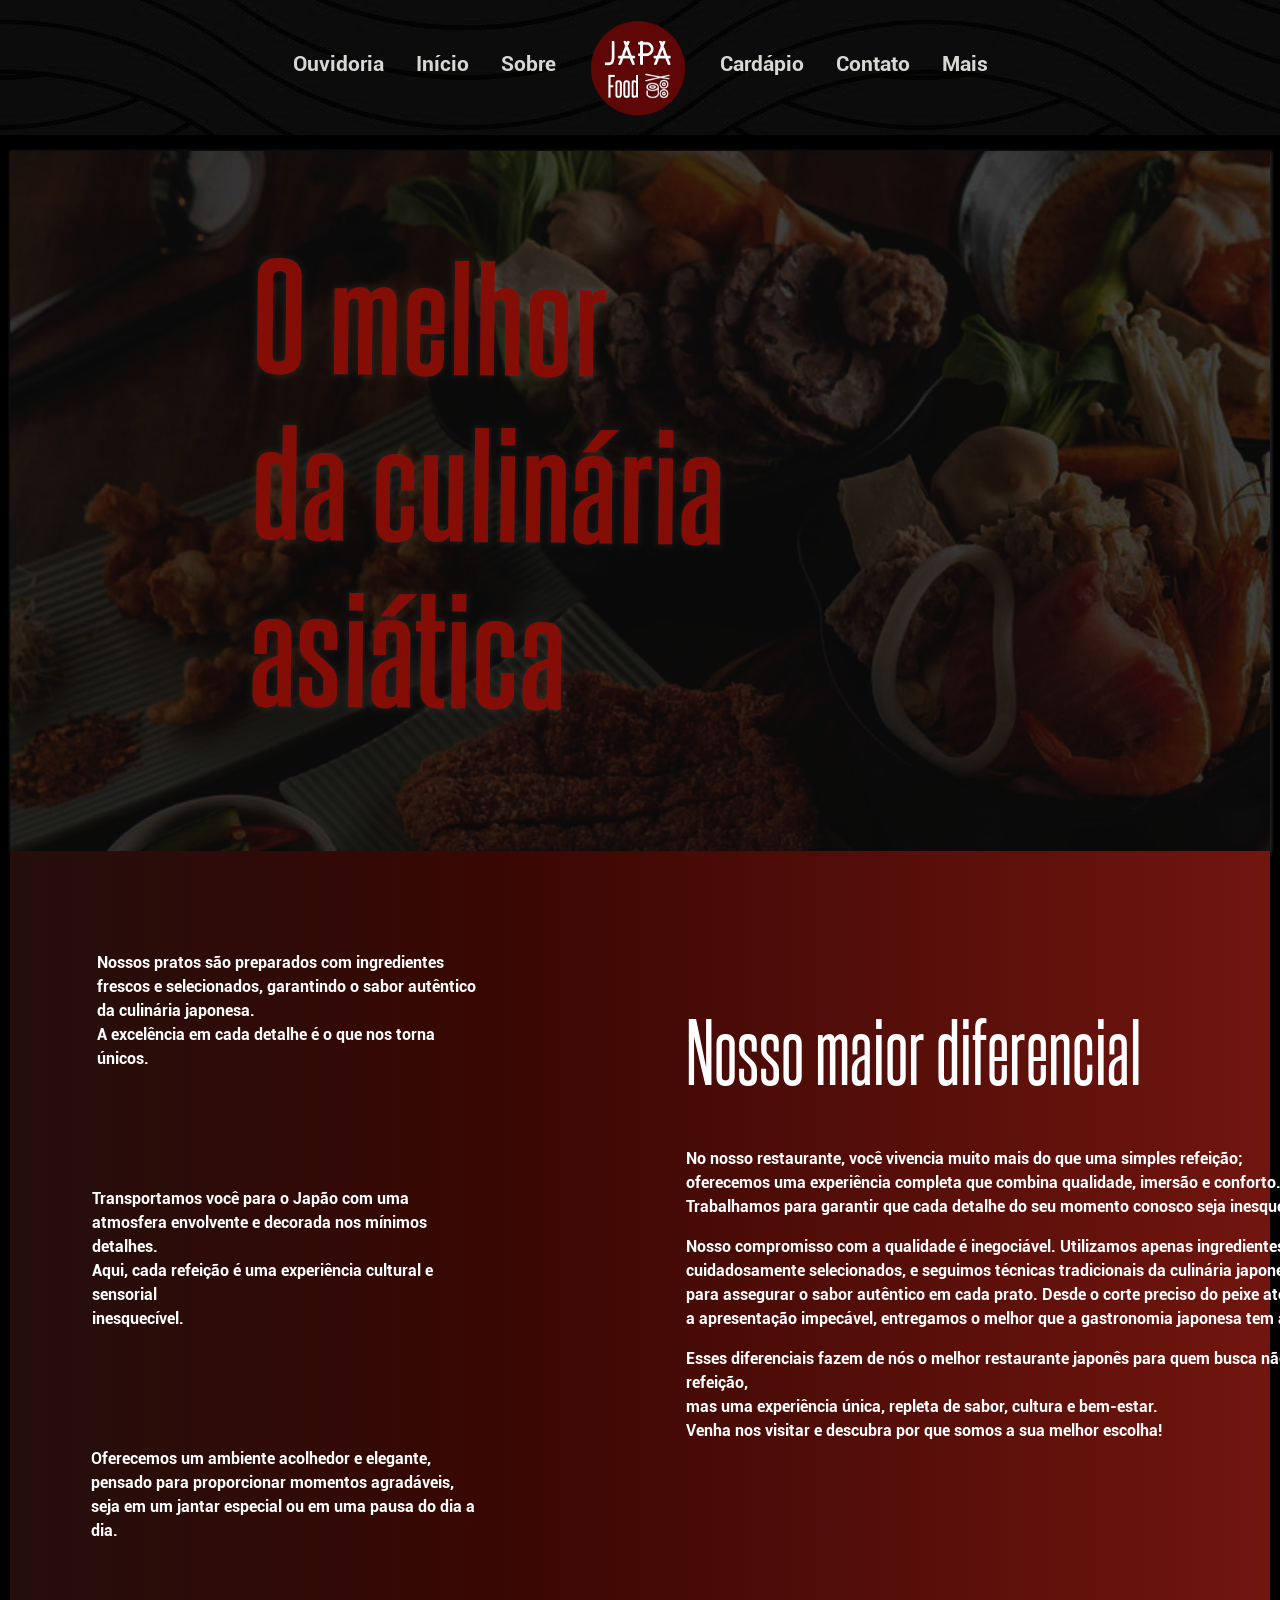
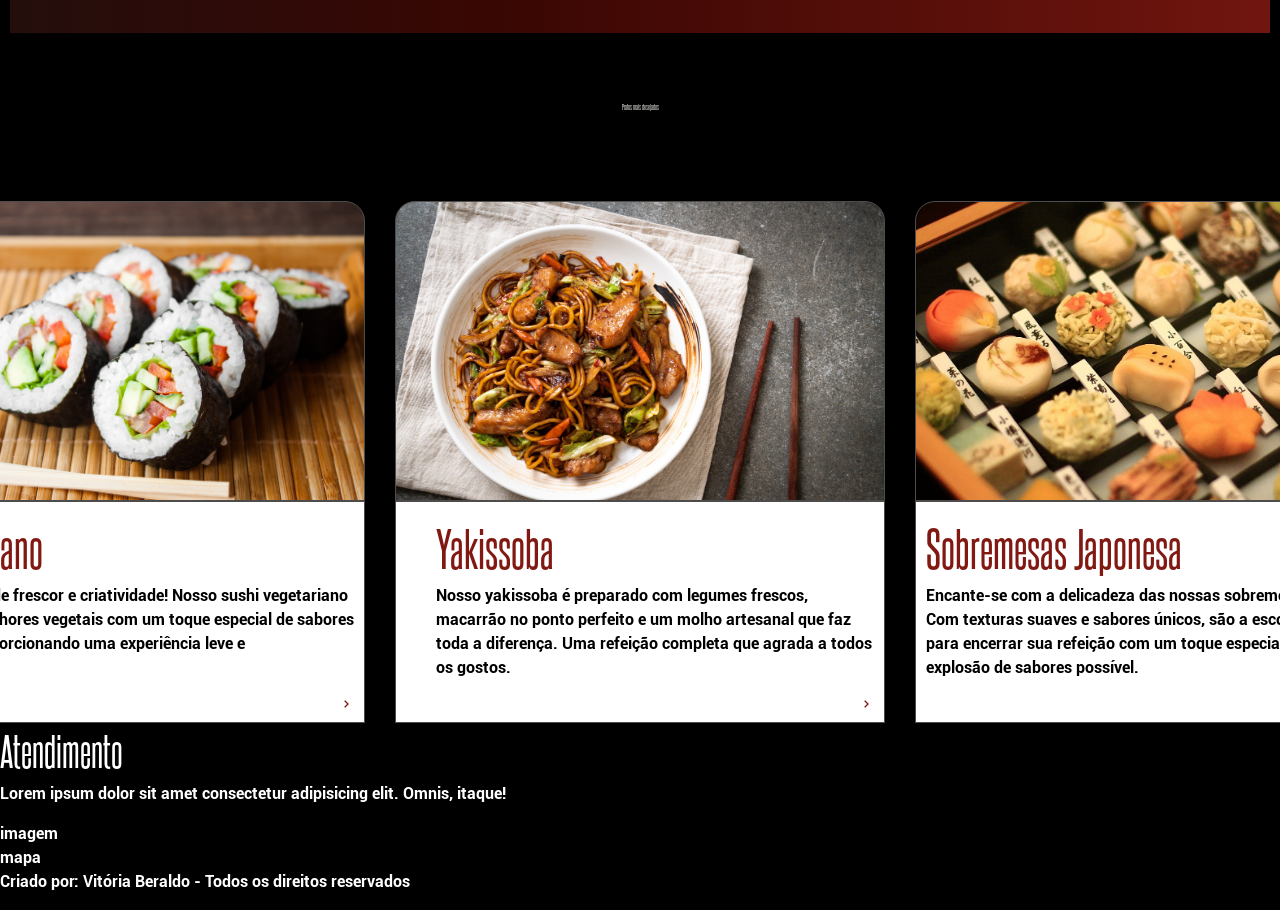
<file: index.html>
<!DOCTYPE html>
<html lang="pt-br">
<head>
    <meta charset="UTF-8">
    <meta name="viewport" content="width=device-width, initial-scale=1.0">
    <link rel="stylesheet" href="https://cdn.jsdelivr.net/npm/bootstrap@4.1.3/dist/css/bootstrap.min.css">
    <link href='https://unpkg.com/boxicons@2.1.4/css/boxicons.min.css' rel='stylesheet'>
    <link rel="stylesheet" href="CSS/import.css">
    <title>Japa Food</title>
</head>
<body>
    <div id="container">
        <header class="sticky-top"><!--inicio header-->
            <nav>
                <ul class="d-flex">
                    <li class="pl-3 pr-3 list-unstyled"><a href="#">Ouvidoria</a></li>
                    <li class="pl-3 pr-3 list-unstyled"><a href="#">Início</a></li>
                    <li class="pl-3 pr-3 list-unstyled"><a href="#">Sobre</a></li>
                    <li class="pl-3 pr-3 list-unstyled"><a href="index.html"><div id="logo"></div></a></li>
                    <li class="pl-3 pr-3 list-unstyled"><a href="#">Cardápio</a></li>
                    <li class="pl-3 pr-3 list-unstyled"><a href="#">Contato</a></li>
                    <li class="pl-3 pr-3 list-unstyled"><a href="#">Mais</a></li>

                </ul>
            </nav>
        </header><!--fim header-->

        <main id="carrossel"><!--inicio carrossel-->
           
        </main><!--fim carrossel-->

        <article id="diferenciais" class="d-flex justify-content-center"><!--inicio diferenciais-->
            
            <div id="itens-diferenciais"><!--inicio itens-diferenciais-->
                <ul>
                    <li class="d-flex">
                        <div class="item" id="item1"></div>
                        <p>Nossos pratos são preparados com ingredientes<br> frescos e  selecionados, garantindo o sabor autêntico <br>da culinária japonesa. <br> A excelência em cada detalhe é o que nos torna únicos.</p>
                    </li>
                    <li class="d-flex">
                        <div class="item" id="item2"></div>
                        <p>Transportamos você para o Japão com uma<br> atmosfera envolvente e decorada nos mínimos detalhes.<br> Aqui, cada refeição é uma experiência cultural e sensorial <br>inesquecível.</p>
                    </li>
                    <li class="d-flex">
                        <div class="item" id="item3"></div>
                        <p>Oferecemos um ambiente acolhedor e elegante, <br>pensado para proporcionar momentos agradáveis, <br>seja em um jantar especial ou em uma pausa do dia a dia.</p>
                    </li>
                </ul>
            </div><!--fim itens-diferenciais-->

            <div id="diferencial">
                <h1>Nosso maior diferencial</h1>
                <p>No nosso restaurante, você vivencia muito mais do que uma simples refeição; <br>oferecemos uma experiência completa que combina qualidade, imersão e conforto. <br>Trabalhamos para garantir que cada detalhe do seu momento conosco seja inesquecível.</p>
                <p>Nosso compromisso com a qualidade é inegociável. Utilizamos apenas ingredientes frescos, <br>cuidadosamente selecionados, e seguimos técnicas tradicionais da culinária japonesa <br>para assegurar o sabor autêntico em cada prato. Desde o corte preciso do peixe até <br>a apresentação impecável, entregamos o melhor que a gastronomia japonesa tem a oferecer.</p>
                <p>Esses diferenciais fazem de nós o melhor restaurante japonês para quem busca não só uma refeição, <br>mas uma experiência única, repleta de sabor, cultura e bem-estar. <br>Venha nos visitar e descubra por que somos a sua melhor escolha!</p>
            </div>

        </article><!--fim diferenciais-->

        <article id="pratos"><!--inicio pratos-->
            <h1>Pratos mais desejados</h1>
            <ul class="d-flex justify-content-center" id="lista-pratos">
                <li>
                    <div class="img-pratos" id="prato-1"></div>
                        <div class="descricao-pratos">
                            <span>Sushi Vegano</span>
                            <p>Uma explosão de frescor e criatividade! Nosso sushi vegetariano combina os melhores vegetais com um toque especial de sabores japoneses, proporcionando uma experiência leve e <br>surpreendente.</p>
                            <i class='bx bx-chevron-right d-flex justify-content-end'></i>
                        </div>
                </li>
                <li>
                    <div class="img-pratos" id="prato-2"></div>
                        <div class="descricao-pratos2">
                            <span id="prato-2-s">Yakissoba</span>
                            <p id="prato-2-p">Nosso yakissoba é preparado com legumes frescos, macarrão no ponto perfeito e um molho artesanal que faz toda a diferença. Uma refeição completa que agrada a todos os gostos.</p>
                            <i class='bx bx-chevron-right d-flex justify-content-end'></i>
                        </div>
                </li>
                <li>
                    <div class="img-pratos" id="prato-3"></div>
                        <div class="descricao-pratos">
                            <span>Sobremesas Japonesa</span>
                            <p>Encante-se com a delicadeza das nossas sobremesas japonesas. Com texturas suaves e sabores únicos, são a escolha perfeita <br>para encerrar sua refeição com um toque especial e com toda a explosão de sabores possível.</p>
                            <i class='bx bx-chevron-right d-flex justify-content-end'></i>
                        </div>
                </li>
            </ul>
        </article><!--fim pratos-->

        <aside id="atendimento"><!--inicio atendimento-->
            <h1>Atendimento</h1>
            <p>Lorem ipsum dolor sit amet consectetur adipisicing elit. Omnis, itaque!</p>
            <div id="img-atendimento">
                imagem
            </div>
        </aside><!--fim atendimento-->

        <aside id="mapa"><!--inicio mapa-->
            mapa
        </aside><!--fim mapa-->

        <footer id="rodape"><!--inicio rodape-->
            <p>Criado por: Vitória Beraldo - Todos os direitos reservados</p>
        </footer><!--fim rodape-->
    </div>
</body>
</html>
</file>
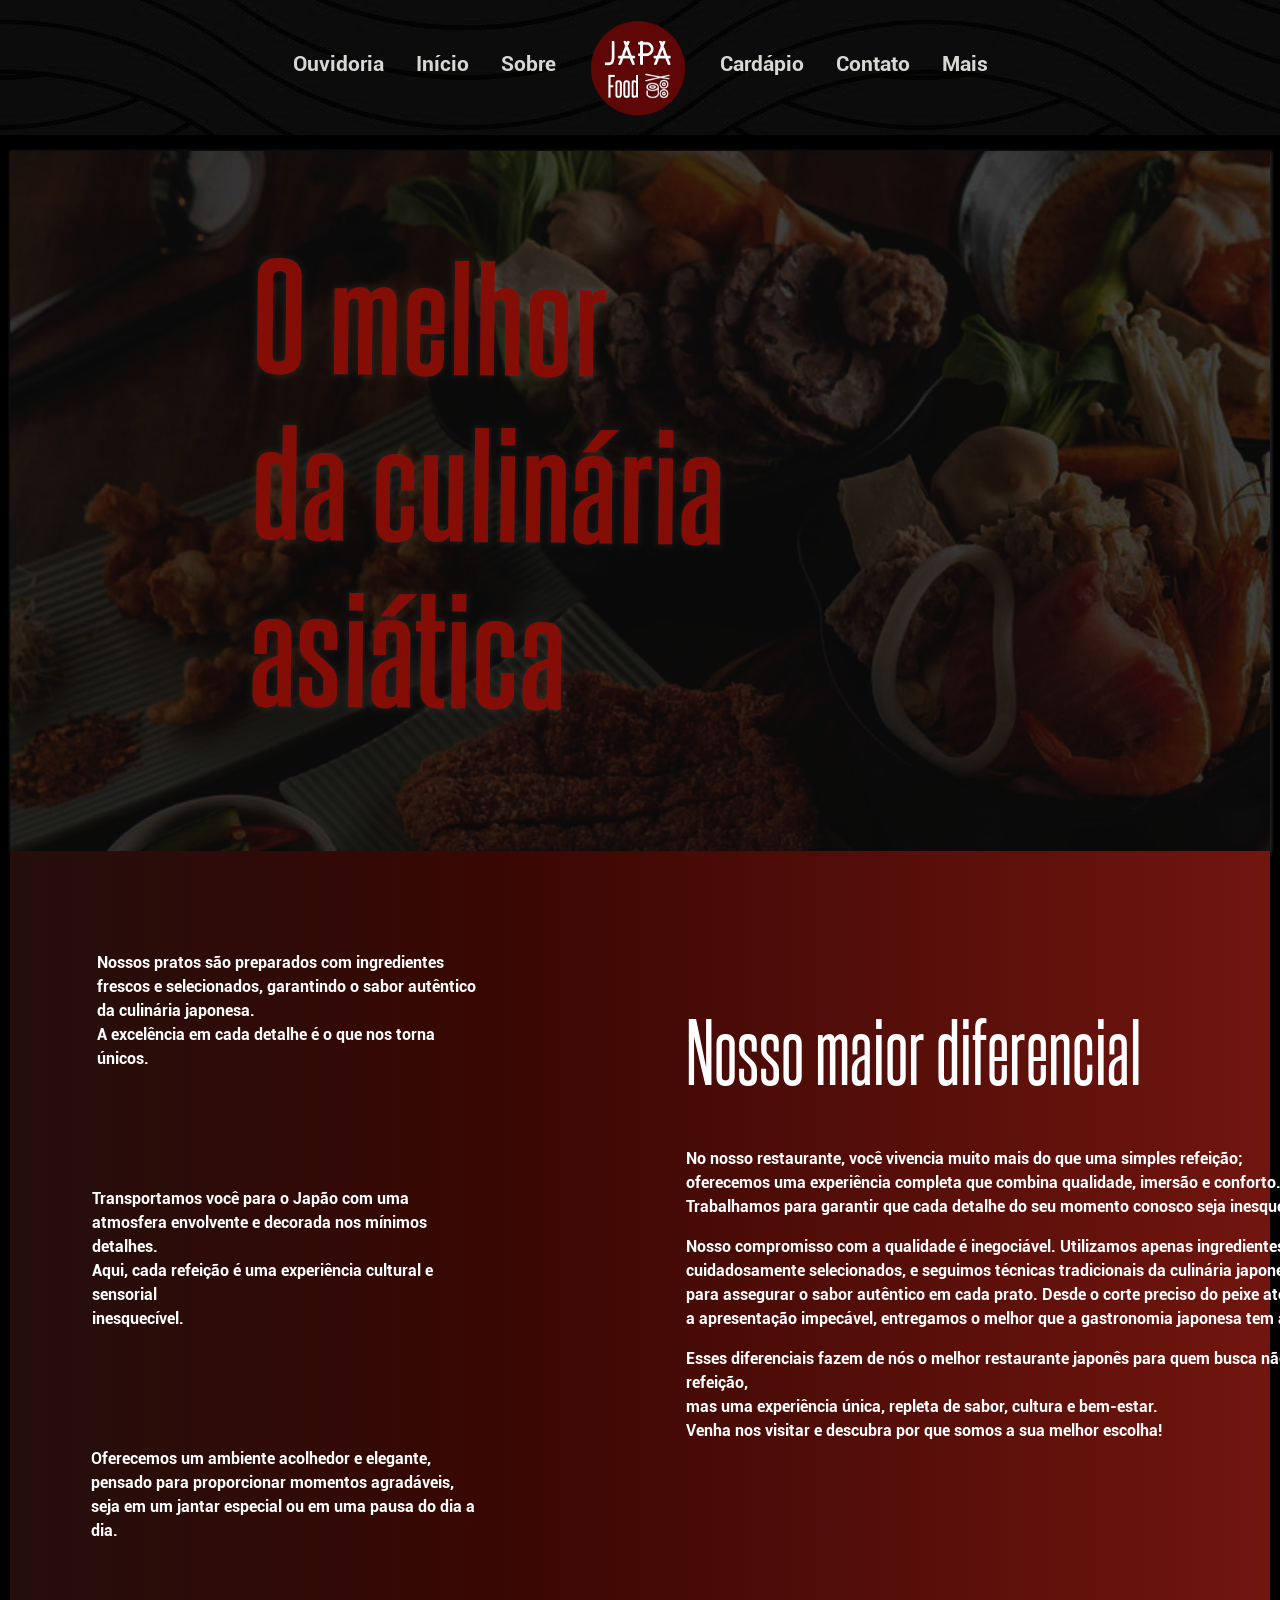
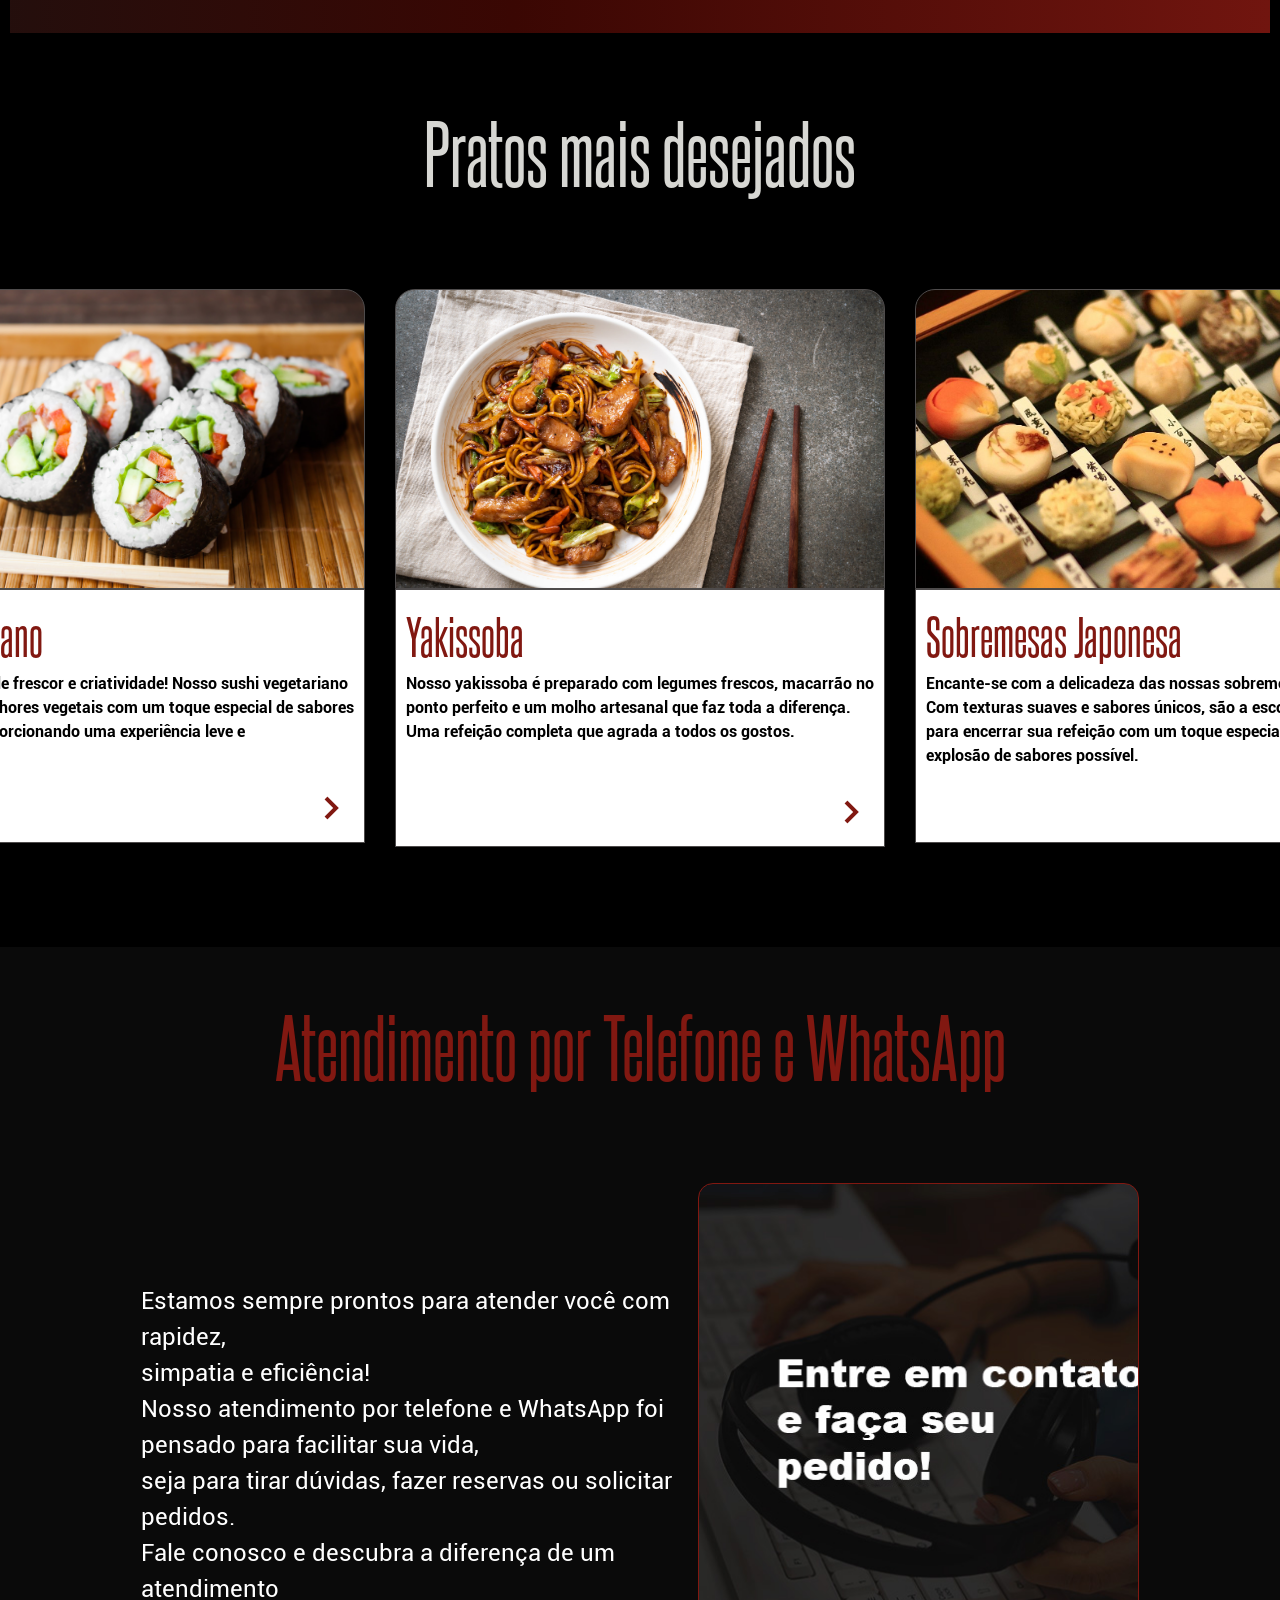
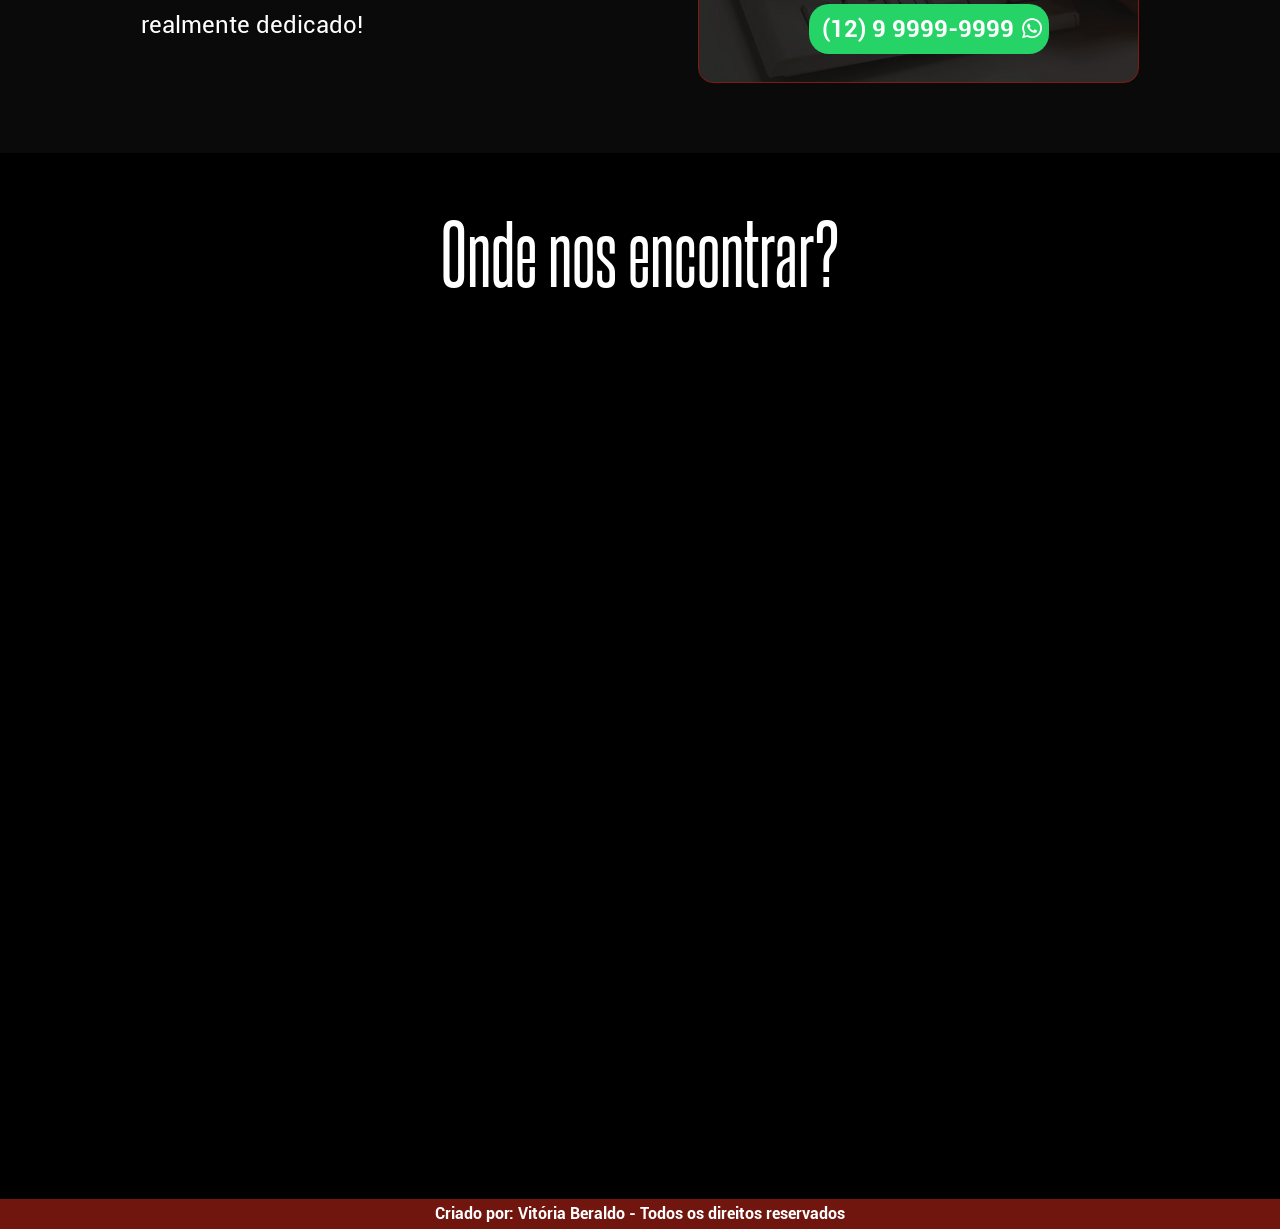
<file: SUSHI/index.html>
<!DOCTYPE html>
<html lang="pt-br">
<head>
    <meta charset="UTF-8">
    <meta name="viewport" content="width=device-width, initial-scale=1.0">
    <link rel="stylesheet" href="https://cdn.jsdelivr.net/npm/bootstrap@4.1.3/dist/css/bootstrap.min.css">
    <link href='https://unpkg.com/boxicons@2.1.4/css/boxicons.min.css' rel='stylesheet'>
    <link rel="stylesheet" href="CSS/import.css">
    <link rel="shortcut icon" href="CSS/PARTIALS/FILES/IMG/icons/favicon.ico" type="image/x-icon">
    <title>Japa Food</title>
</head>
<body>
    <div id="container">
        <header class="sticky-top"><!--inicio header-->
            <nav>
                <ul class="d-flex">
                    <li class="pl-3 pr-3 list-unstyled"><a href="#">Ouvidoria</a></li>
                    <li class="pl-3 pr-3 list-unstyled"><a href="#">Início</a></li>
                    <li class="pl-3 pr-3 list-unstyled"><a href="#">Sobre</a></li>
                    <li class="pl-3 pr-3 list-unstyled"><a href="index.html"><div id="logo"></div></a></li>
                    <li class="pl-3 pr-3 list-unstyled"><a href="#">Cardápio</a></li>
                    <li class="pl-3 pr-3 list-unstyled"><a href="#">Contato</a></li>
                    <li class="pl-3 pr-3 list-unstyled"><a href="#">Mais</a></li>

                </ul>
            </nav>
        </header><!--fim header-->

        <main id="carrossel"><!--inicio carrossel-->
           
        </main><!--fim carrossel-->

        <article id="diferenciais" class="d-flex justify-content-center"><!--inicio diferenciais-->
            
            <div id="itens-diferenciais"><!--inicio itens-diferenciais-->
                <ul>
                    <li class="d-flex">
                        <div class="item" id="item1"></div>
                        <p>Nossos pratos são preparados com ingredientes<br> frescos e  selecionados, garantindo o sabor autêntico <br>da culinária japonesa. <br> A excelência em cada detalhe é o que nos torna únicos.</p>
                    </li>
                    <li class="d-flex">
                        <div class="item" id="item2"></div>
                        <p>Transportamos você para o Japão com uma<br> atmosfera envolvente e decorada nos mínimos detalhes.<br> Aqui, cada refeição é uma experiência cultural e sensorial <br>inesquecível.</p>
                    </li>
                    <li class="d-flex">
                        <div class="item" id="item3"></div>
                        <p>Oferecemos um ambiente acolhedor e elegante, <br>pensado para proporcionar momentos agradáveis, <br>seja em um jantar especial ou em uma pausa do dia a dia.</p>
                    </li>
                </ul>
            </div><!--fim itens-diferenciais-->

            <div id="diferencial">
                <h1>Nosso maior diferencial</h1>
                <p>No nosso restaurante, você vivencia muito mais do que uma simples refeição; <br>oferecemos uma experiência completa que combina qualidade, imersão e conforto. <br>Trabalhamos para garantir que cada detalhe do seu momento conosco seja inesquecível.</p>
                <p>Nosso compromisso com a qualidade é inegociável. Utilizamos apenas ingredientes frescos, <br>cuidadosamente selecionados, e seguimos técnicas tradicionais da culinária japonesa <br>para assegurar o sabor autêntico em cada prato. Desde o corte preciso do peixe até <br>a apresentação impecável, entregamos o melhor que a gastronomia japonesa tem a oferecer.</p>
                <p>Esses diferenciais fazem de nós o melhor restaurante japonês para quem busca não só uma refeição, <br>mas uma experiência única, repleta de sabor, cultura e bem-estar. <br>Venha nos visitar e descubra por que somos a sua melhor escolha!</p>
            </div>

        </article><!--fim diferenciais-->

        <article id="pratos"><!--inicio pratos-->
            <h1>Pratos mais desejados</h1>
            <ul class="d-flex justify-content-center" id="lista-pratos">
                <li>
                    <div class="img-pratos pointer" id="prato-1"></div>
                        <div class="descricao-pratos hover-descricao pointer">
                            <span class="titulo">Sushi Vegano</span>
                            <p>Uma explosão de frescor e criatividade! Nosso sushi vegetariano combina os melhores vegetais com um toque especial de sabores japoneses, proporcionando uma experiência leve e <br>surpreendente.</p>
                            <i class='bx bx-chevron-right d-flex justify-content-end'></i>
                        </div>
                </li>
                <li>
                    <div class="img-pratos pointer" id="prato-2"></div>
                        <div class="descricao-pratos2 hover-descricao pointer">
                            <span id="prato-2-s">Yakissoba</span>
                            <p id="prato-2-p">Nosso yakissoba é preparado com legumes frescos, macarrão no ponto perfeito e um molho artesanal que faz toda a diferença. Uma refeição completa que agrada a todos os gostos.</p>
                            <i class='bx bx-chevron-right d-flex justify-content-end'></i>
                        </div>
                </li>
                <li>
                    <div class="img-pratos pointer" id="prato-3"></div>
                        <div class="descricao-pratos hover-descricao pointer">
                            <span>Sobremesas Japonesa</span>
                            <p>Encante-se com a delicadeza das nossas sobremesas japonesas. Com texturas suaves e sabores únicos, são a escolha perfeita <br>para encerrar sua refeição com um toque especial e com toda a explosão de sabores possível.</p>
                            <i class='bx bx-chevron-right d-flex justify-content-end'></i>
                        </div>
                </li>
            </ul>
        </article><!--fim pratos-->

        <aside id="atendimento"><!--inicio atendimento-->
            <h1>Atendimento por Telefone e WhatsApp</h1>
            <ul class="d-flex justify-content-around">
                <li id="atend-text">Estamos sempre prontos para atender você com rapidez, <br>simpatia e eficiência! <br>Nosso atendimento por telefone e WhatsApp foi <br>pensado para facilitar sua vida, <br>seja para tirar dúvidas, fazer reservas ou solicitar pedidos. <br>Fale conosco e descubra a diferença de um atendimento <br>realmente dedicado!</li>
                <li id="atend-img"><button type="button" class="btn">(12) 9 9999-9999<i class='bx bxl-whatsapp'></i></button>
                </li>
            </ul>
        </aside><!--fim atendimento-->

        <aside id="mapa"><!--inicio mapa-->
            <h1>Onde nos encontrar?</h1>
            <div id="mp-google">
                <iframe  src="https://www.google.com/maps/embed?pb=!1m17!1m12!1m3!1d926.8816053460836!2d-45.912249958200825!3d-21.682272332611607!2m3!1f0!2f0!3f0!3m2!1i1024!2i768!4f13.1!3m2!1m1!2zMjHCsDQwJzU1LjciUyA0NcKwNTQnNDMuMiJX!5e0!3m2!1spt-BR!2sus!4v1732227882890!5m2!1spt-BR!2sus" width="1800" height="800" style="border:0;" allowfullscreen="" loading="lazy" referrerpolicy="no-referrer-when-downgrade" align="middle"></iframe>
            </div>
        </aside><!--fim mapa-->

        <footer id="rodape"><!--inicio rodape-->
            <p>Criado por: Vitória Beraldo - Todos os direitos reservados</p>
        </footer><!--fim rodape-->
    </div>
</body>
</html>
</file>
<file: CSS/import.css>
@import 'PARTIALS/default.css';
@import 'PARTIALS/header/header.css';
@import 'PARTIALS/carrossel/carrossel.css';
@import 'PARTIALS/diferenciais/diferenciais.css';
@import 'PARTIALS/pratos/pratos.css';
</file>
<file: SUSHI/CSS/import.css>
@import 'PARTIALS/default.css';
@import 'PARTIALS/header/header.css';
@import 'PARTIALS/carrossel/carrossel.css';
@import 'PARTIALS/diferenciais/diferenciais.css';
@import 'PARTIALS/pratos/pratos.css';
@import 'PARTIALS/atendimento/atendimento.css';
@import 'PARTIALS/mapa/mapa.css';
@import 'PARTIALS/rodape/rodape.css';
</file>
